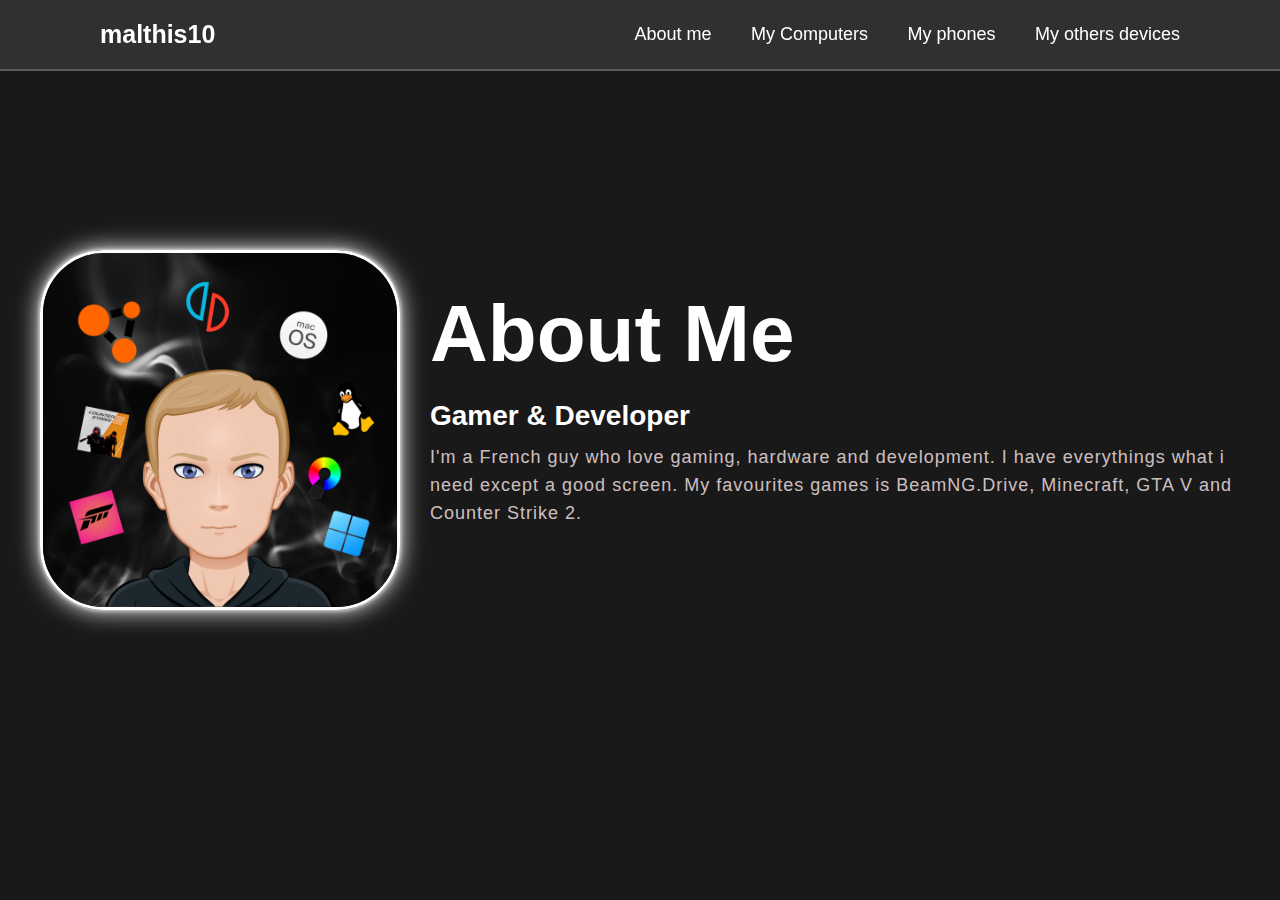
<file: index.html>
<!DOCTYPE html>
<html lang="en">
    <head>
        <meta charset="UTF-8">
        <meta http-equiv="X-UA-Compatible" content="IE=edge">
        <meta name="viewport" content="width=device-width, initial-scale=1.0">
        <link rel="stylesheet" href="style.css">
    </head>
    <body>
        <header class="header">
            <a href="#" class="logo">malthis10</a>
            <nav class="navbar">
                <a href="index.html">About me</a>
                <a href="MyComputers.html">My Computers</a>
                <a href="MyPhones.html">My phones</a>
                <a href="MyDevices.html">My others devices</a>
            </nav>
        </header>
    </body>
    <head>
        <meta charset="UTF-8">
        <meta name="viewport"
        content="width=device-width, initial-scale=1.0">
        <title>About Me</title>
        <link rel="stylesheet" href="style.css">
    </head>
    <body>
        <section class="about">
            <div class="main">
                <img src="Logo PP.png" alt="">
                <div class="about-text">
                    <h1>About Me</h1>
                    <h5>Gamer <span>
                        & Developer
                    </span></h5>
                    <p>
                        I'm a French guy who love gaming, hardware and development.
                        I have everythings what i need except a good screen.
                        My favourites games is BeamNG.Drive, Minecraft, GTA V and
                        Counter Strike 2.
                    </p>
                </div>
            </div>
        </section>
    </body>
</html>
</file>
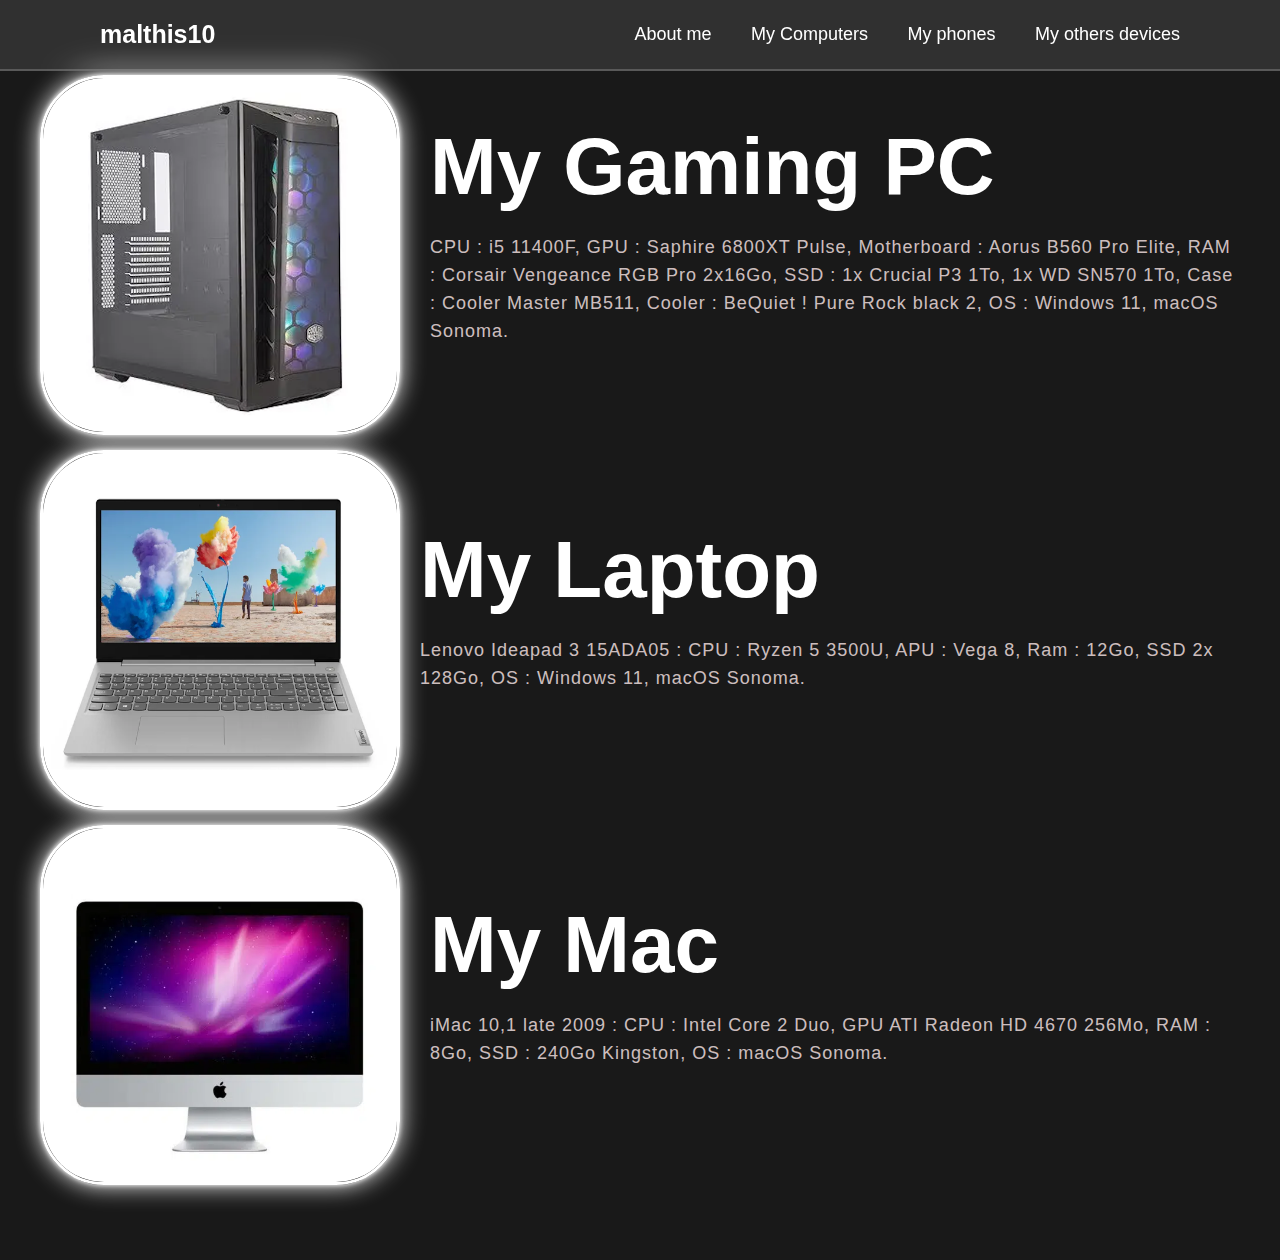
<file: MyComputers.html>
<!DOCTYPE html>
<html lang="en">
    <head>
        <meta charset="UTF-8">
        <meta http-equiv="X-UA-Compatible" content="IE=edge">
        <meta name="viewport" content="width=device-width, initial-scale=1.0">
        <link rel="stylesheet" href="style.css">
        <title>My computers</title>
    </head>
    <body>
        <header class="header">
            <a href="#" class="logo">malthis10</a>
            <nav class="navbar">
                <a href="index.html">About me</a>
                <a href="MyComputers.html">My Computers</a>
                <a href="MyPhones.html">My phones</a>
                <a href="MyDevices.html">My others devices</a>
            </nav>
        </header>
    </body>
    <head>

        <body>
            <section class="pclist">
                <div class="pc1">
                    <img src="Case.png" alt="">
                    <div class="about-text">
                        <h1>My gaming PC</h1>
                        <p>
                            CPU : i5 11400F, GPU : Saphire 6800XT Pulse, Motherboard : Aorus B560 Pro Elite, 
                            RAM : Corsair Vengeance RGB Pro 2x16Go, 
                            SSD : 1x Crucial P3 1To, 1x WD SN570 1To, 
                            Case : Cooler Master MB511, Cooler : BeQuiet 
                            ! Pure Rock black 2, OS : Windows 11, macOS Sonoma.
                        </p>
                    </div>
                </div>
                <div class="pc2">
                    <img src="laptop.png" alt="">
                    <div class="about-text">
                        <h1>My Laptop</h1>
                        <p>
                            Lenovo Ideapad 3 15ADA05 : CPU : Ryzen 5 3500U, 
                            APU : Vega 8, Ram : 12Go, SSD 2x 128Go, 
                            OS : Windows 11, macOS Sonoma.
                        </p>
                    </div>
                </div>
                <div class="pc3">
                    <img src="imac.png" alt="">
                    <div class="about-text">
                        <h1>My mac</h1>
                        <p>
                            iMac 10,1 late 2009 : CPU : Intel Core 2 Duo, GPU ATI Radeon HD 4670 256Mo, RAM : 8Go, SSD : 240Go Kingston, OS : macOS Sonoma.
                        </p>
                    </div>
                </div>
            </section>
        </body>
</file>
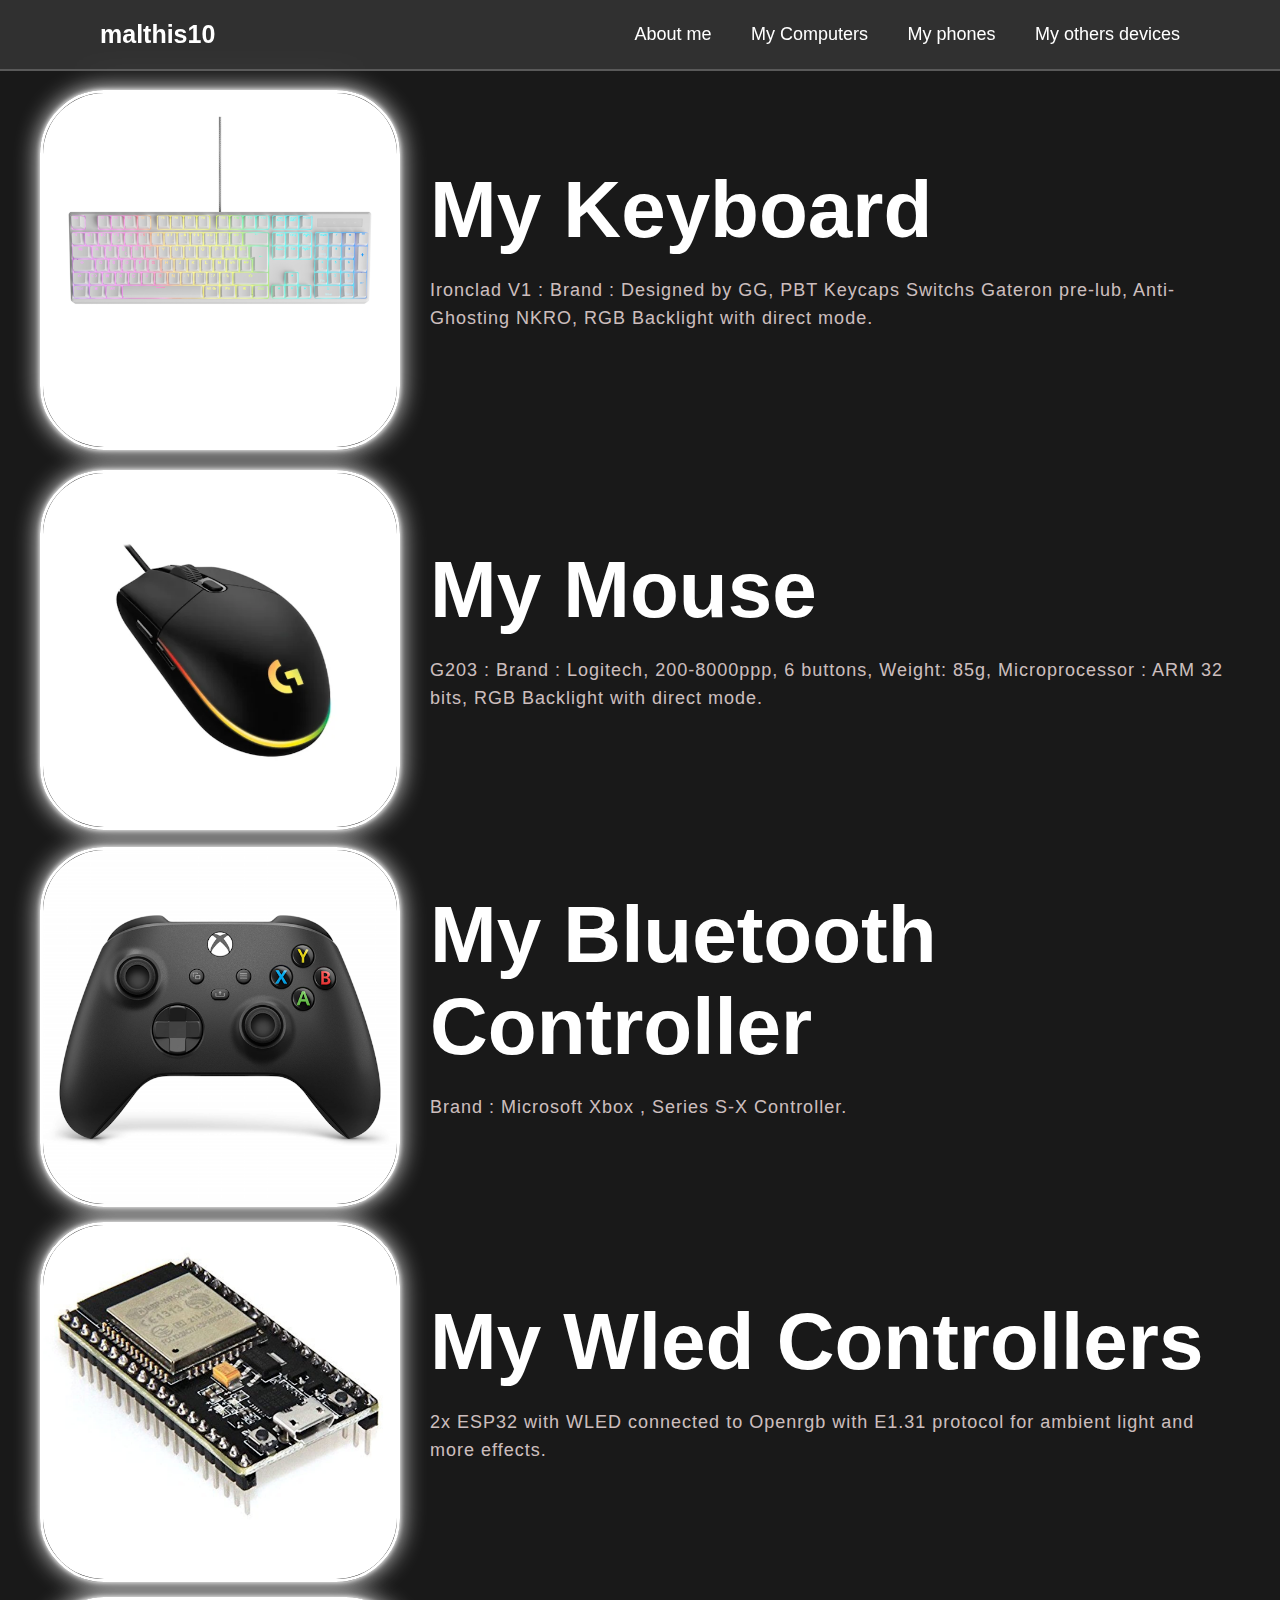
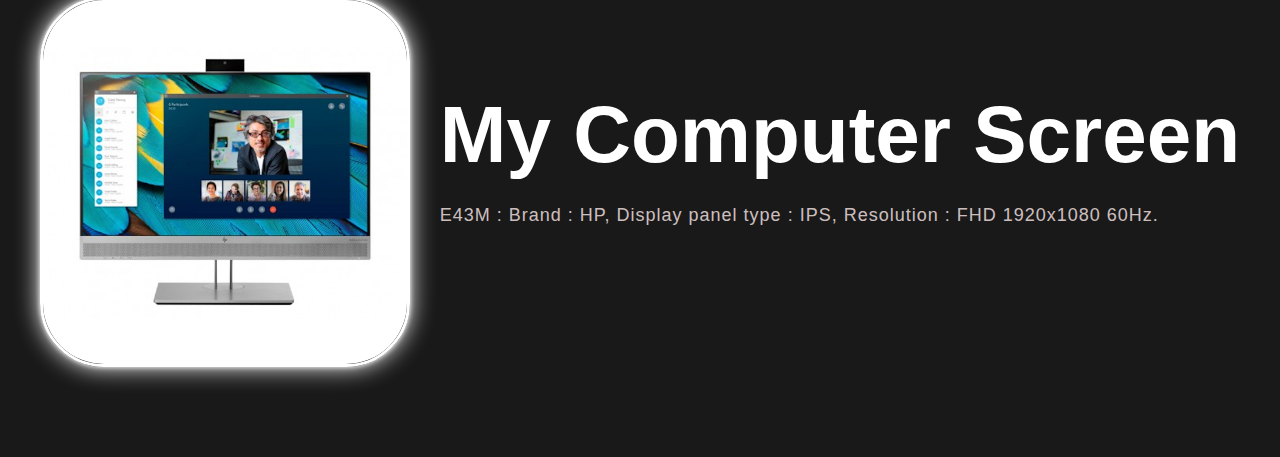
<file: MyDevices.html>
<!DOCTYPE html>
<html lang="en">
    <head>
        <meta charset="UTF-8">
        <meta http-equiv="X-UA-Compatible" content="IE=edge">
        <meta name="viewport" content="width=device-width, initial-scale=1.0">
        <link rel="stylesheet" href="style.css">
    </head>
    <body>
        <header class="header">
            <a href="#" class="logo">malthis10</a>
            <nav class="navbar">
                <a href="index.html">About me</a>
                <a href="MyComputers.html">My Computers</a>
                <a href="MyPhones.html">My phones</a>
                <a href="MyDevices.html">My others devices</a>
            </nav>
        </header>
    </body>
    <head>
        <body>
            <section class="deviceslist">
                <div class="keyboard">
                    <img src="keyboard.png" alt="">
                    <div class="about-text">
                        <h1>My keyboard</h1>
                        <p>
                            Ironclad V1 : Brand : Designed by GG, PBT Keycaps
                            Switchs Gateron pre-lub, Anti-Ghosting
                            NKRO, RGB Backlight with direct mode.
                        </p>
                    </div>
                </div>
                <div class="mouse">
                    <img src="mouse.png" alt="">
                    <div class="about-text">
                        <h1>My mouse</h1>
                        <p>
                            G203 : Brand : Logitech, 200-8000ppp,
                            6 buttons, Weight: 85g, Microprocessor : ARM 32 bits, RGB Backlight with direct mode.
                        </p>
                    </div>
                </div>
                <div class="Controler">
                    <img src="controller.png" alt="">
                    <div class="about-text">
                        <h1>My bluetooth controller</h1>
                        <p>
                            Brand : Microsoft Xbox , Series S-X Controller.
                        </p>
                    </div>
                </div>
                <div class="wled">
                    <img src="esp32.png" alt="">
                    <div class="about-text">
                        <h1>My wled controllers</h1>
                        <p>
                            2x ESP32 with WLED connected to Openrgb with E1.31 protocol for ambient light and more effects.
                        </p>
                    </div>
                </div>
                <div class="screen">
                    <img src="sreen.png" alt="">
                    <div class="about-text">
                        <h1>My computer screen</h1>
                        <p>
                            E43M : Brand : HP, Display panel type : IPS, 
                            Resolution : FHD 1920x1080 60Hz.
                        </p>
                    </div>
                </div>
            </section>
        </body>
</file>
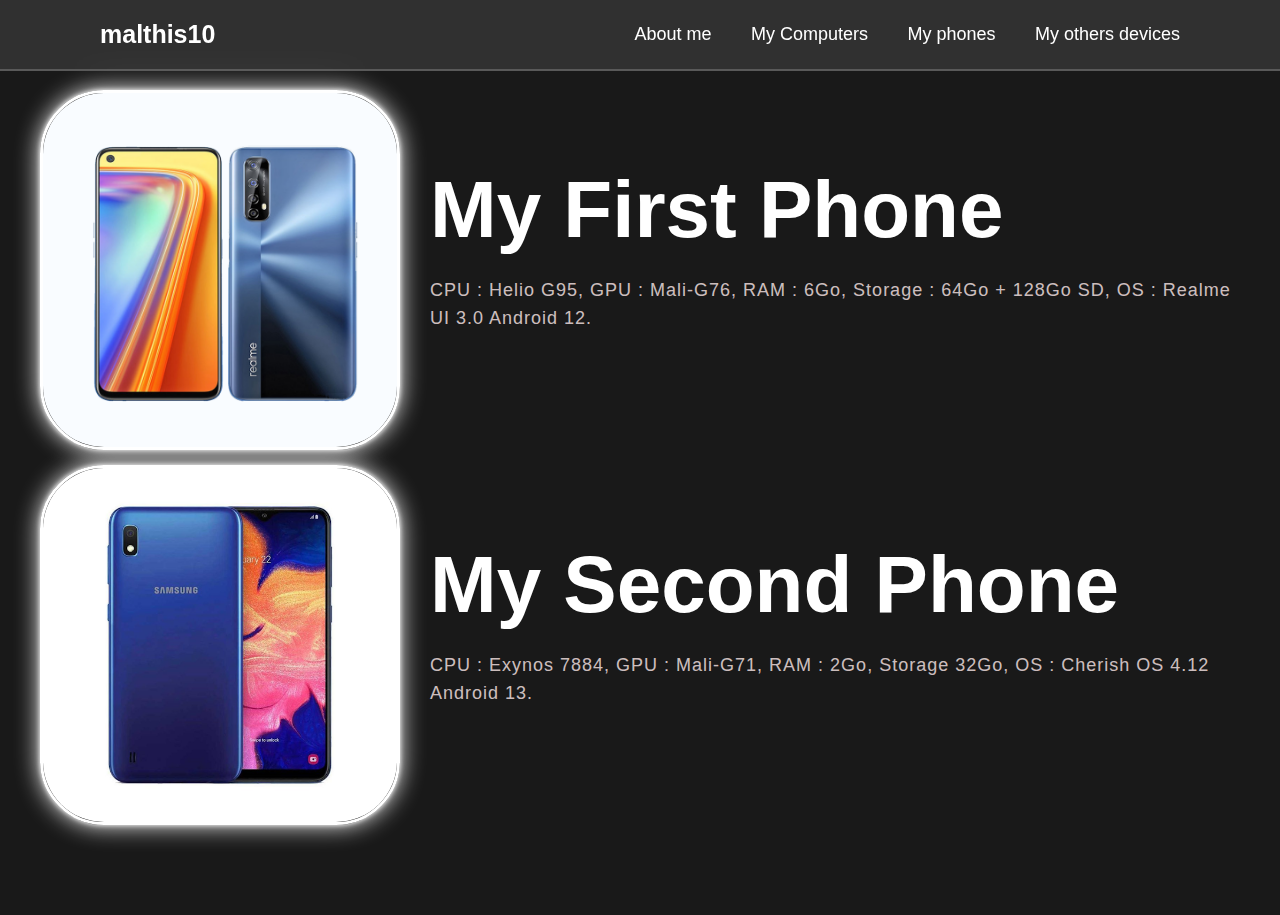
<file: MyPhones.html>
<!DOCTYPE html>
<html lang="en">
    <head>
        <meta charset="UTF-8">
        <meta http-equiv="X-UA-Compatible" content="IE=edge">
        <meta name="viewport" content="width=device-width, initial-scale=1.0">
        <link rel="stylesheet" href="style.css">
    </head>
    <body>
        <header class="header">
            <a href="#" class="logo">malthis10</a>
            <nav class="navbar">
                <a href="index.html">About me</a>
                <a href="MyComputers.html">My Computers</a>
                <a href="MyPhones.html">My phones</a>
                <a href="MyDevices.html">My others devices</a>
            </nav>
        </header>
    </body>
    <head>
        <body>
            <section class="phonelist">
                <div class="phone1">
                    <img src="phone2.png" alt="">
                    <div class="about-text">
                        <h1>My first phone</h1>
                        <p>
                            CPU : Helio G95, GPU : Mali-G76, RAM : 6Go, Storage : 64Go + 128Go SD, OS : Realme UI 3.0 Android 12.
                        </p>
                    </div>
                </div>
                <div class="phone2">
                    <img src="phone1.png" alt="">
                    <div class="about-text">
                        <h1>My second phone</h1>
                        <p>
                            CPU : Exynos 7884, GPU : Mali-G71, RAM : 2Go, Storage 32Go, OS : Cherish OS 4.12 Android 13.
                        </p>
                    </div>
                </div>
            </section>
        </body>
</file>
<file: style.css>
*{
    padding: 0;
    margin: 0;
    box-sizing: border-box;
    font-family: 'Poppins',sans-serif;
}
.about{
    min-height: 100vh;
    width: 100%;
    padding: 250px 0px;
    background-color: #191919;
}
.about img{
    border: 3px solid #ffffff;
    box-shadow: 0 0 5px #ffffff,
                0 0 25px #ffffff;
    height: auto;
    width: 30%;
    flex: 1;
    border-radius: 4em;
    transition: 0.5s ease;
    margin-right: 30px;
}

.main{
    width: 1200px;
    max-width: 95%;
    margin: 0 auto;
    display: flex;
    align-items: center; 
    justify-content: space-around;
}

.about-text h1{
    color: #ffffff;
    font-size: 80px;
    text-transform: capitalize;
    margin-bottom: 20px;
}

.about-text h5{
    color: #ffffff;
    font-size: 28px;
    text-transform: 25px;
    margin-bottom: 0.4em;
}

.about-text p{
    color:  rgba(255, 236, 236, 0.8);
    letter-spacing: 1px;
    line-height: 28px;
    font-size: 18px;
    margin-bottom: 45px;
}

@import url('https://fonts.googleapis.com/css2?family=Poppins:wght@300;400;500;600;700;800;900&display=swap');
* {
    margin: 0;
    padding: 0;
    box-sizing: border-box;
    font-family: 'Poppins', sans-serif;
}
body {
    min-height: 100vh;
    background-size: cover;
    background-position: center;
}
.header {
    position: fixed;
    top: 0;
    left: 0;
    width: 100%;
    padding: 20px 100px;
    background: rgba(255, 255, 255, .1);
    display: flex;
    justify-content: space-between;
    align-items: center;
    backdrop-filter: blur(10px);
    border-bottom: 2px solid rgba(255, 255, 255, .2);
}

.header:hover::before {
    left: 100%;
}
.logo {
    color: #ffffff;
    font-size: 25px;
    text-decoration: none;
    font-weight: 600;
    cursor: default;
}
.navbar a {
    color: #fff;
    font-size: 18px;
    text-decoration: none;
    margin-left: 35px;
    transition: .3s;
}
.navbar a:hover {
    color: rgb(250, 232, 232);
}

.pclist{
    min-height: 100vh;
    width: 100%;
    padding: 75px 0px;
    background-color: #191919;
}

.pc1 img{
    border: 3px solid #ffffff;
    box-shadow: 0 0 5px #ffffff,
                0 0 25px #ffffff;
    height: auto;
    width: 30%;
    flex: 1;
    border-radius: 4em;
    transition: 0.5s ease;
    margin-right: 30px;
}

.pc1 {
    width: 1200px;
    max-width: 95%;
    margin: 0 auto;
    display: flex;
    align-items: center; 
    justify-content: space-around;
    margin-bottom: 15px;
}

.pc2 {
    width: 1200px;
    max-width: 95%;
    margin: 0 auto;
    display: flex;
    align-items: center; 
    justify-content: space-around;
    margin-bottom: 15px;
}

.pc2 img{
    border: 3px solid #ffffff;
    box-shadow: 0 0 5px #ffffff,
                0 0 25px #ffffff;
    height: auto;
    width: 30%;
    flex: 1;
    border-radius: 4em;
    transition: 0.5s ease;
    margin-right: 20px;
}

.pc3 {
    width: 1200px;
    max-width: 95%;
    margin: 0 auto;
    display: flex;
    align-items: center; 
    justify-content: space-around;
}

.pc3 img{
    border: 3px solid #ffffff;
    box-shadow: 0 0 5px #ffffff,
                0 0 25px #ffffff;
    height: auto;
    width: 30%;
    flex: 1;
    border-radius: 4em;
    transition: 0.5s ease;
    margin-right: 30px;
}

.phone1 {
    width: 1200px;
    max-width: 95%;
    margin: 0 auto;
    display: flex;
    align-items: center; 
    justify-content: space-around;
    margin-bottom: 15px;
}

.phone1 img{
    border: 3px solid #ffffff;
    box-shadow: 0 0 5px #ffffff,
                0 0 25px #ffffff;
    height: auto;
    width: 30%;
    flex: 1;
    border-radius: 4em;
    transition: 0.5s ease;
    margin-right: 30px;
}

.phone2 {
    width: 1200px;
    max-width: 95%;
    margin: 0 auto;
    display: flex;
    align-items: center; 
    justify-content: space-around;
}

.phone2 img{
    border: 3px solid #ffffff;
    box-shadow: 0 0 5px #ffffff,
                0 0 25px #ffffff;
    height: auto;
    width: 30%;
    flex: 1;
    border-radius: 4em;
    transition: 0.5s ease;
    margin-right: 30px;
}

.phonelist{
    min-height: 100vh;
    width: 100%;
    padding: 90px 0px;
    background-color: #191919;
}

.deviceslist{
    min-height: 100vh;
    width: 100%;
    padding: 90px 0px;
    background-color: #191919;
}

.keyboard {
    width: 1200px;
    max-width: 95%;
    margin: 0 auto;
    display: flex;
    align-items: center; 
    justify-content: space-around;
    margin-bottom: 20px;
}

.keyboard img{
    border: 3px solid #ffffff;
    box-shadow: 0 0 5px #ffffff,
                0 0 25px #ffffff;
    height: auto;
    width: 30%;
    flex: 1;
    border-radius: 4em;
    transition: 0.5s ease;
    margin-right: 30px;
}

.mouse {
    width: 1200px;
    max-width: 95%;
    margin: 0 auto;
    display: flex;
    align-items: center; 
    justify-content: space-around;
    margin-bottom: 17px;
}

.mouse img{
    border: 3px solid #ffffff;
    box-shadow: 0 0 5px #ffffff,
                0 0 25px #ffffff;
    height: auto;
    width: 30%;
    flex: 1;
    border-radius: 4em;
    transition: 0.5s ease;
    margin-right: 30px;
}

.Controler {
    width: 1200px;
    max-width: 95%;
    margin: 0 auto;
    display: flex;
    align-items: center; 
    justify-content: space-around;
    margin-bottom: 15px;
}

.Controler img{
    border: 3px solid #ffffff;
    box-shadow: 0 0 5px #ffffff,
                0 0 25px #ffffff;
    height: auto;
    width: 30%;
    flex: 1;
    border-radius: 4em;
    transition: 0.5s ease;
    margin-right: 30px;
}

.wled {
    width: 1200px;
    max-width: 95%;
    margin: 0 auto;
    display: flex;
    align-items: center; 
    justify-content: space-around;
    margin-bottom: 15px;
}

.wled img{
    border: 3px solid #ffffff;
    box-shadow: 0 0 5px #ffffff,
                0 0 25px #ffffff;
    height: auto;
    width: 30%;
    flex: 1;
    border-radius: 4em;
    transition: 0.5s ease;
    margin-right: 30px;
}

.screen {
    width: 1200px;
    max-width: 95%;
    margin: 0 auto;
    display: flex;
    align-items: center; 
    justify-content: space-around;
}

.screen img{
    border: 3px solid #ffffff;
    box-shadow: 0 0 5px #ffffff,
                0 0 25px #ffffff;
    height: auto;
    width: 30%;
    flex: 1;
    border-radius: 4em;
    transition: 0.5s ease;
    margin-right: 30px;
}
</file>
